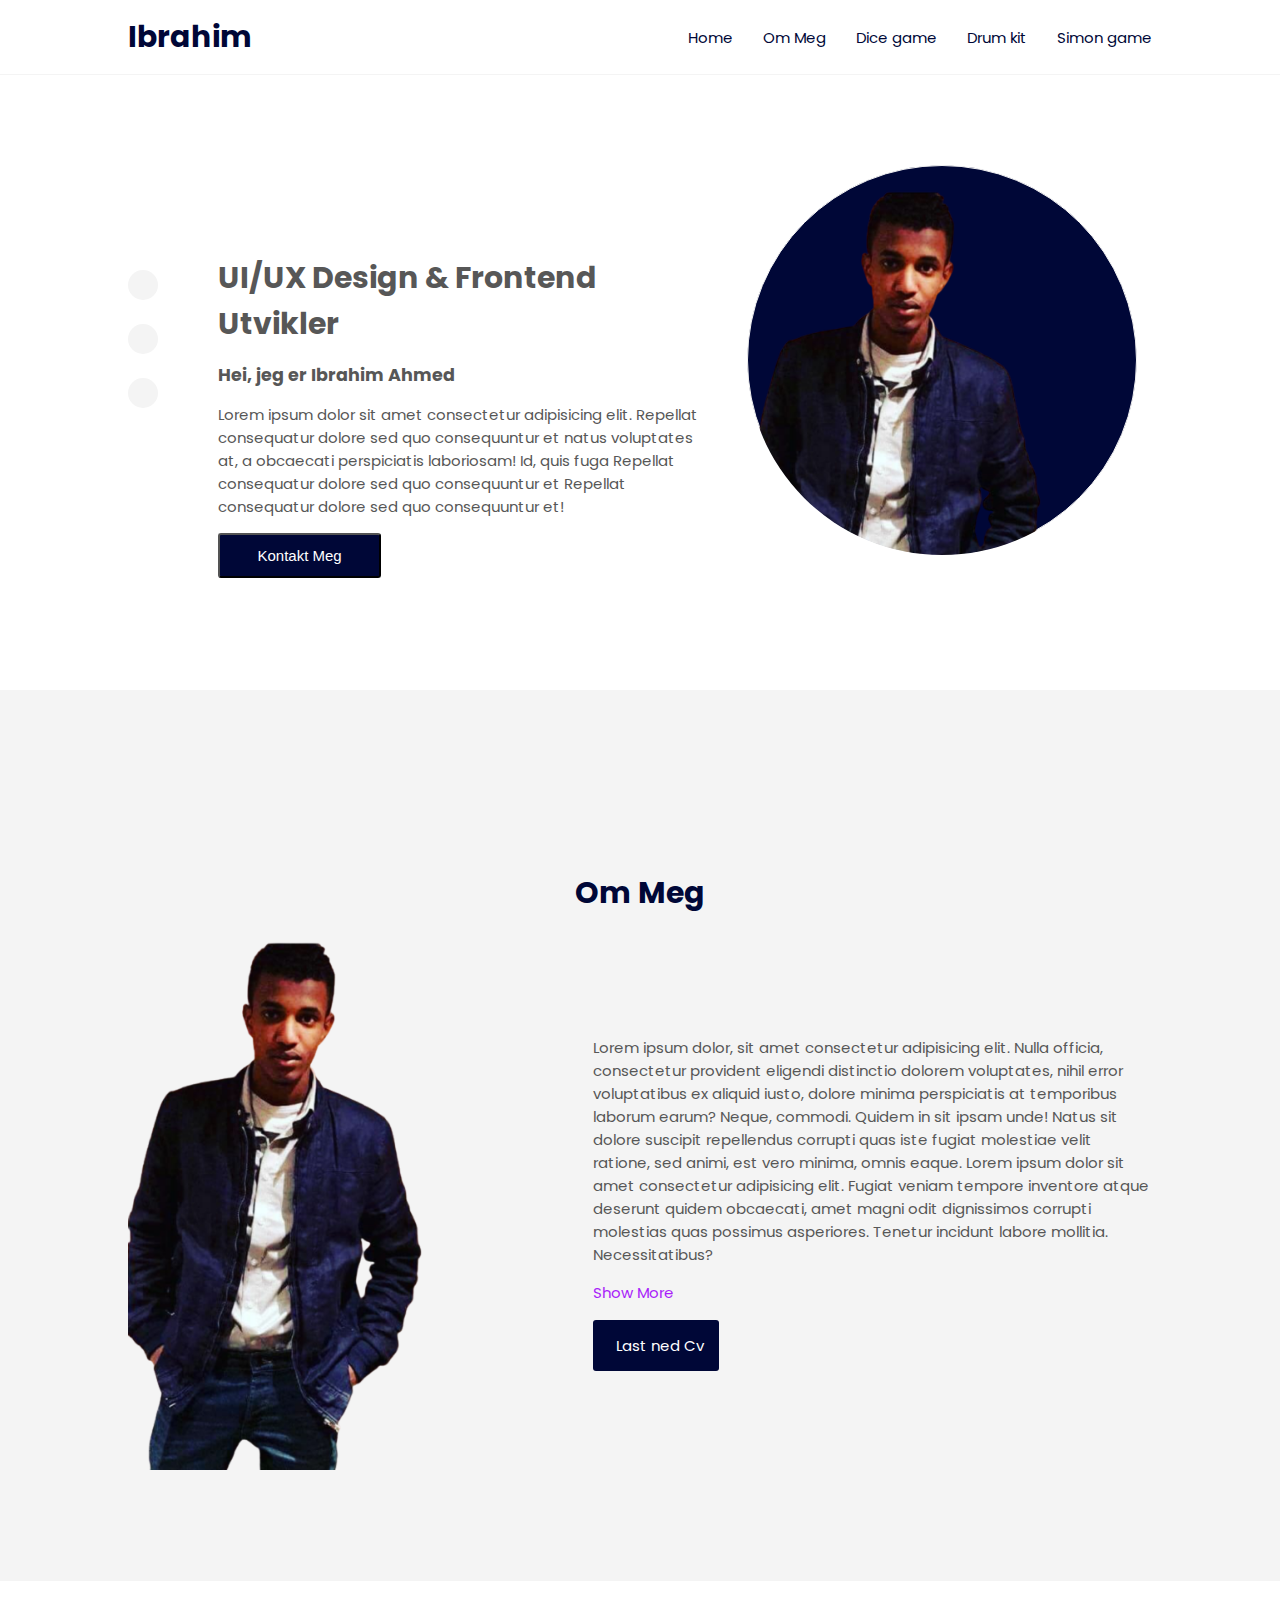
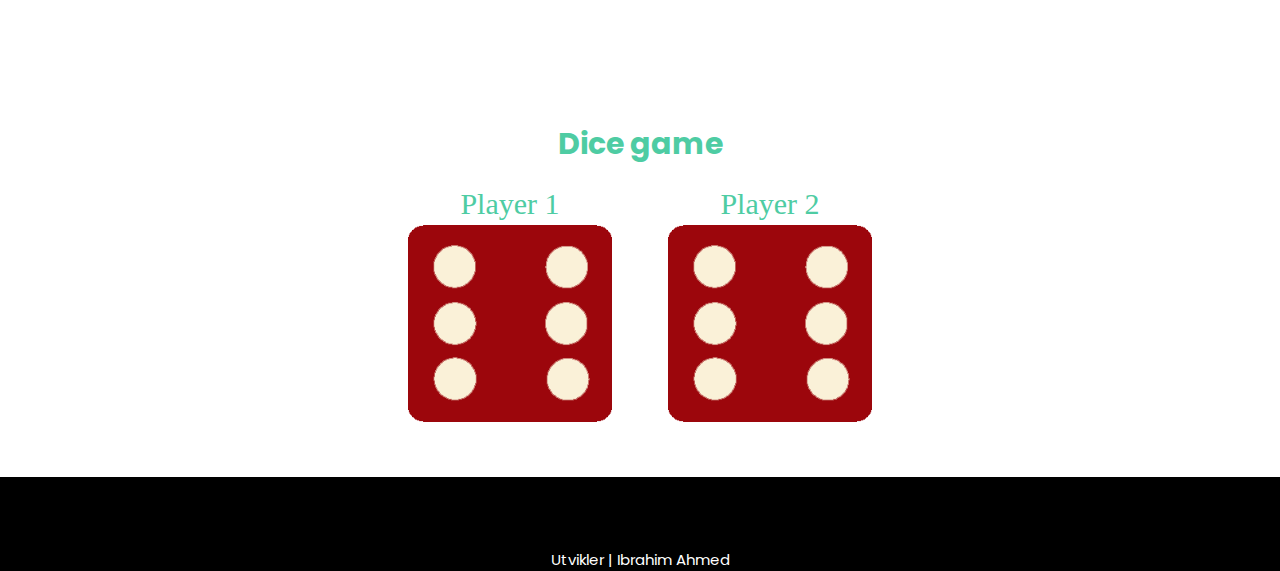
<file: Index.html>
<!DOCTYPE html>
<html lang="en">
<head>
    <meta charset="UTF-8">
    <meta http-equiv="X-UA-Compatible" content="IE=edge">
    <meta name="viewport" content="width=device-width, initial-scale=1.0">
    <title>Ibrahim</title>
    <link rel="icon" href="Images/Ibra_12.png" type="Images/png">
    <!-- stylesheet -->
    <link rel="stylesheet" href="/Style/style.css">
    <!-- CDN -->
    <link rel="stylesheet" href="https://cdnjs.cloudflare.com/ajax/libs/font-awesome/6.3.0/css/all.min.css" integrity="sha512-SzlrxWUlpfuzQ+pcUCosxcglQRNAq/DZjVsC0lE40xsADsfeQoEypE+enwcOiGjk/bSuGGKHEyjSoQ1zVisanQ==" crossorigin="anonymous" referrerpolicy="no-referrer" />
  <!-- GOOGLE FONTS -->
 <link rel="preconnect" href="https://fonts.googleapis.com">
<link rel="preconnect" href="https://fonts.gstatic.com" crossorigin>
<link href="https://fonts.googleapis.com/css2?family=Montserrat:wght@600;700;800&family=Noto+Sans+Ethiopic:wght@300;400;600;800&family=Poppins:ital,wght@0,600;1,300;1,400;1,500;1,600;1,700;1,800;1,900&family=Raleway:wght@300;400;500;700;900&family=Roboto:wght@400;500;700&family=Zeyada&display=swap" rel="stylesheet">
</head>
<body>
  <nav>
   <div class="container">
      <a href="Index.html" class="logo"><h3>Ibrahim</h3></a>
      <ul class="nav-item">
        <li><a href="Index.html">Home</a></li>
        <li><a href="about.html">Om Meg</a></li>
        <li><a href="Dice.html">Dice game</a></li>
        <li><a href="Drum.html">Drum kit</a></li>
        <li><a href="simon.html">Simon game</a></li>
      </ul>
      <button class="open"><i class="fa-solid fa-bars"></i></button>
      <button class="close"><i class="fa-solid fa-xmark"></i></button>
   </div>
  </nav>
  <!-- END NAVBRA -->

  <section class="landing">
  <div class="container">
    <div class="sosial">
    <a href="https://www.facebook.com/" target="_blank"><i class="fa-brands fa-facebook-f"></i></a>
    <a href="https://www.instagram.com/" target="_blank"><i class="fa-brands fa-instagram"></i></a>
    <a href="https://github.com/Ahm-ah2557" target="_blank"><i class="fa-brands fa-github"></i></a>
    </div>

    <div class="info">
      <h1>UI/UX Design & Frontend Utvikler</h1>
      <h3>Hei, jeg er Ibrahim Ahmed</h3>
      <p>Lorem ipsum dolor sit amet consectetur adipisicing elit.
          Repellat consequatur dolore sed quo consequuntur et 
          natus voluptates at, a obcaecati 
         perspiciatis laboriosam! Id, quis fuga
         Repellat consequatur dolore sed quo consequuntur et
         Repellat consequatur dolore sed quo consequuntur et!</p>
         <button class="btn">Kontakt Meg</button>
    </div>

    <div class="area">
    <div class="aout-circle"></div>
    <div class="inner-circle">
     <img src="/Images/Ibra_12.png" alt="Sawir">
    </div>
    </div>
  </div>
  </section>
  <!-- END LANDING -->

  <section class="about" id="about">
    <h1>Om Meg</h1>
    <div class="container">
      <div class="image">
        <img src="/Images/Ibra_12.png">
      </div>
      <div class="info">
        <p>Lorem ipsum dolor, sit amet consectetur 
          adipisicing elit. Nulla officia, consectetur
           provident eligendi distinctio dolorem voluptates, 
           nihil error voluptatibus ex aliquid iusto, dolore 
           minima perspiciatis at temporibus laborum earum? Neque,
            commodi. Quidem in sit ipsam unde! Natus sit dolore
             suscipit repellendus corrupti quas iste fugiat 
             molestiae velit ratione, sed animi,
           est vero minima, omnis eaque.
            Lorem ipsum dolor sit amet consectetur adipisicing elit. 
          Fugiat veniam tempore inventore atque deserunt quidem obcaecati, 
          amet magni odit dignissimos corrupti molestias quas possimus asperiores.
           Tenetur incidunt labore mollitia. Necessitatibus?</p>
           <div class="read-more-count">
            <p>Lorem ipsum dolor sit amet consectetur, 
              adipisicing elit. Quia distinctio numquam nam 
              facere omnis. Rerum eligendi praesentium tenetur
               facere voluptate beatae ad blanditiis vero, 
               autem impedit saepe dolorem placeat possimus minima quas,
               consequatur officiis! Tempore molestiae ipsum veniam eius necessitatibus.</p>
               
               <p>Lorem ipsum dolor sit amet consectetur adipisicing elit.
                 Reiciendis ipsa enim consequatur hic eaque libero 
                 aliquam maiores alias ab doloribus deleniti labore laudantium quos est,
                 illum reprehenderit beatae, cum doloremque?</p>
           </div>
           <a class="read-more">Show More</a>
           <a href="#" download class="btn primary"><i class="fa-solid fa-download"></i>Last ned Cv</a>
      </div>
    </div>
  </section>

  <!-- END OF ABOUT -->

  <div class="cou">
   <a href="Dice.html"><h1>Dice game</h1></a>

    <div class="dice">
      <p>Player 1</p>
      <img class="img1" src="/Images/dice6.png">
    </div>

    <div class="dice">
      <p>Player 2</p>
      <img class="img2" src="/Images/dice6.png">
    </div>
  </div>
  <!-- End dice game -->

  <footer>
    <div class="foter">
      <div class="sosial">
        <a href="https://www.facebook.com/" target="_blank"><i class="fa-brands fa-facebook-f"></i></a>
        <a href="https://www.instagram.com/" target="_blank"><i class="fa-brands fa-instagram"></i></a>
        <a href="https://github.com/Ahm-ah2557" target="_blank"><i class="fa-brands fa-github"></i></a>
        </div>
      <p>Utvikler | Ibrahim Ahmed</p>
    </div>
  </footer>
</body>
</html>
</file>
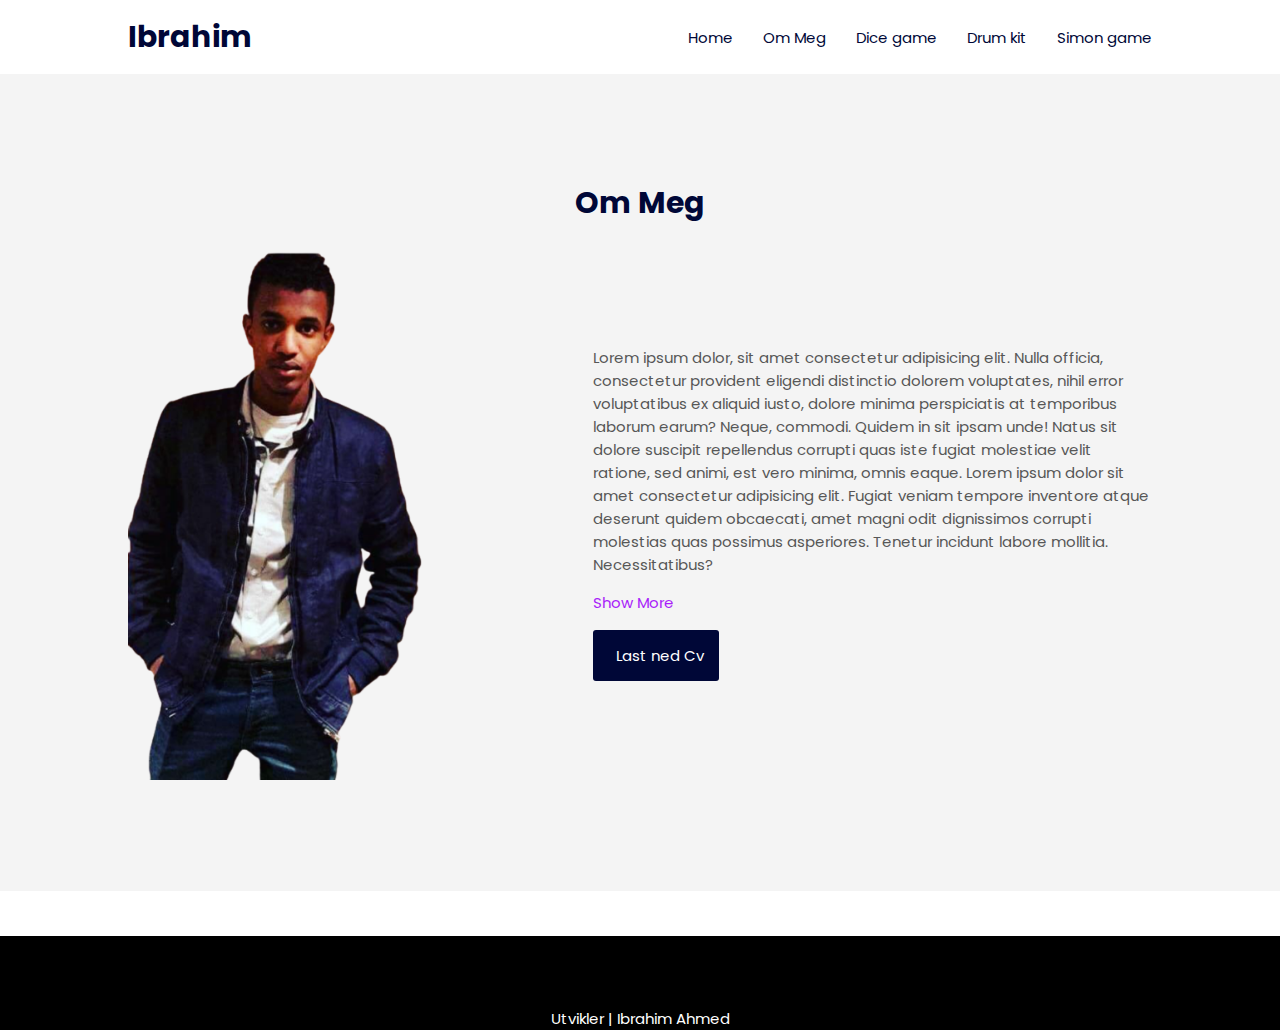
<file: about.html>
<!DOCTYPE html>
<html lang="en">
<head>
    <meta charset="UTF-8">
    <meta http-equiv="X-UA-Compatible" content="IE=edge">
    <meta name="viewport" content="width=device-width, initial-scale=1.0">
    <title>Ibrahim</title>
    <link rel="icon" href="Images/Ibra_12.png" type="Images/png">
    <!-- stylesheet -->
    <link rel="stylesheet" href="/Style/style.css">
    <!-- CDN -->
    <link rel="stylesheet" href="https://cdnjs.cloudflare.com/ajax/libs/font-awesome/6.3.0/css/all.min.css" integrity="sha512-SzlrxWUlpfuzQ+pcUCosxcglQRNAq/DZjVsC0lE40xsADsfeQoEypE+enwcOiGjk/bSuGGKHEyjSoQ1zVisanQ==" crossorigin="anonymous" referrerpolicy="no-referrer" />
  <!-- GOOGLE FONTS -->
 <link rel="preconnect" href="https://fonts.googleapis.com">
<link rel="preconnect" href="https://fonts.gstatic.com" crossorigin>
<link href="https://fonts.googleapis.com/css2?family=Montserrat:wght@600;700;800&family=Noto+Sans+Ethiopic:wght@300;400;600;800&family=Poppins:ital,wght@0,600;1,300;1,400;1,500;1,600;1,700;1,800;1,900&family=Raleway:wght@300;400;500;700;900&family=Roboto:wght@400;500;700&family=Zeyada&display=swap" rel="stylesheet">
</head>
<body>
    <nav>
        <div class="container">
           <a href="Index.html" class="logo"><h3>Ibrahim</h3></a>
           <ul class="nav-item">
             <li><a href="Index.html">Home</a></li>
             <li><a href="about.html">Om Meg</a></li>
             <li><a href="Dice.html">Dice game</a></li>
             <li><a href="Drum.html">Drum kit</a></li>
             <li><a href="simon.html">Simon game</a></li>
           </ul>
           <button class="open"><i class="fa-solid fa-bars"></i></button>
           <button class="close"><i class="fa-solid fa-xmark"></i></button>
        </div>
       </nav>
      <!-- END NAVBRA -->

      <section class="about" id="about">
        <h1>Om Meg</h1>
        <div class="container">
          <div class="image">
            <img src="/Images/Ibra_12.png">
          </div>
          <div class="info">
            <p>Lorem ipsum dolor, sit amet consectetur 
              adipisicing elit. Nulla officia, consectetur
               provident eligendi distinctio dolorem voluptates, 
               nihil error voluptatibus ex aliquid iusto, dolore 
               minima perspiciatis at temporibus laborum earum? Neque,
                commodi. Quidem in sit ipsam unde! Natus sit dolore
                 suscipit repellendus corrupti quas iste fugiat 
                 molestiae velit ratione, sed animi,
               est vero minima, omnis eaque.
                Lorem ipsum dolor sit amet consectetur adipisicing elit. 
              Fugiat veniam tempore inventore atque deserunt quidem obcaecati, 
              amet magni odit dignissimos corrupti molestias quas possimus asperiores.
               Tenetur incidunt labore mollitia. Necessitatibus?</p>
               <div class="read-more-count">
                <p>Lorem ipsum dolor sit amet consectetur, 
                  adipisicing elit. Quia distinctio numquam nam 
                  facere omnis. Rerum eligendi praesentium tenetur
                   facere voluptate beatae ad blanditiis vero, 
                   autem impedit saepe dolorem placeat possimus minima quas,
                   consequatur officiis! Tempore molestiae ipsum veniam eius necessitatibus.</p>
                   
                   <p>Lorem ipsum dolor sit amet consectetur adipisicing elit.
                     Reiciendis ipsa enim consequatur hic eaque libero 
                     aliquam maiores alias ab doloribus deleniti labore laudantium quos est,
                     illum reprehenderit beatae, cum doloremque?</p>
               </div>
               <a class="read-more">Show More</a>
               <a href="#" download class="btn primary"><i class="fa-solid fa-download"></i>Last ned Cv</a>
          </div>
        </div>
      </section>
    
      <footer>
        <div class="foter">
          <div class="sosial">
            <a href="https://www.facebook.com/" target="_blank"><i class="fa-brands fa-facebook-f"></i></a>
            <a href="https://www.instagram.com/" target="_blank"><i class="fa-brands fa-instagram"></i></a>
            <a href="https://github.com/Ahm-ah2557" target="_blank"><i class="fa-brands fa-github"></i></a>
            </div>
          <p>Utvikler | Ibrahim Ahmed</p>
        </div>
      </footer>
</body>
</html>
</file>
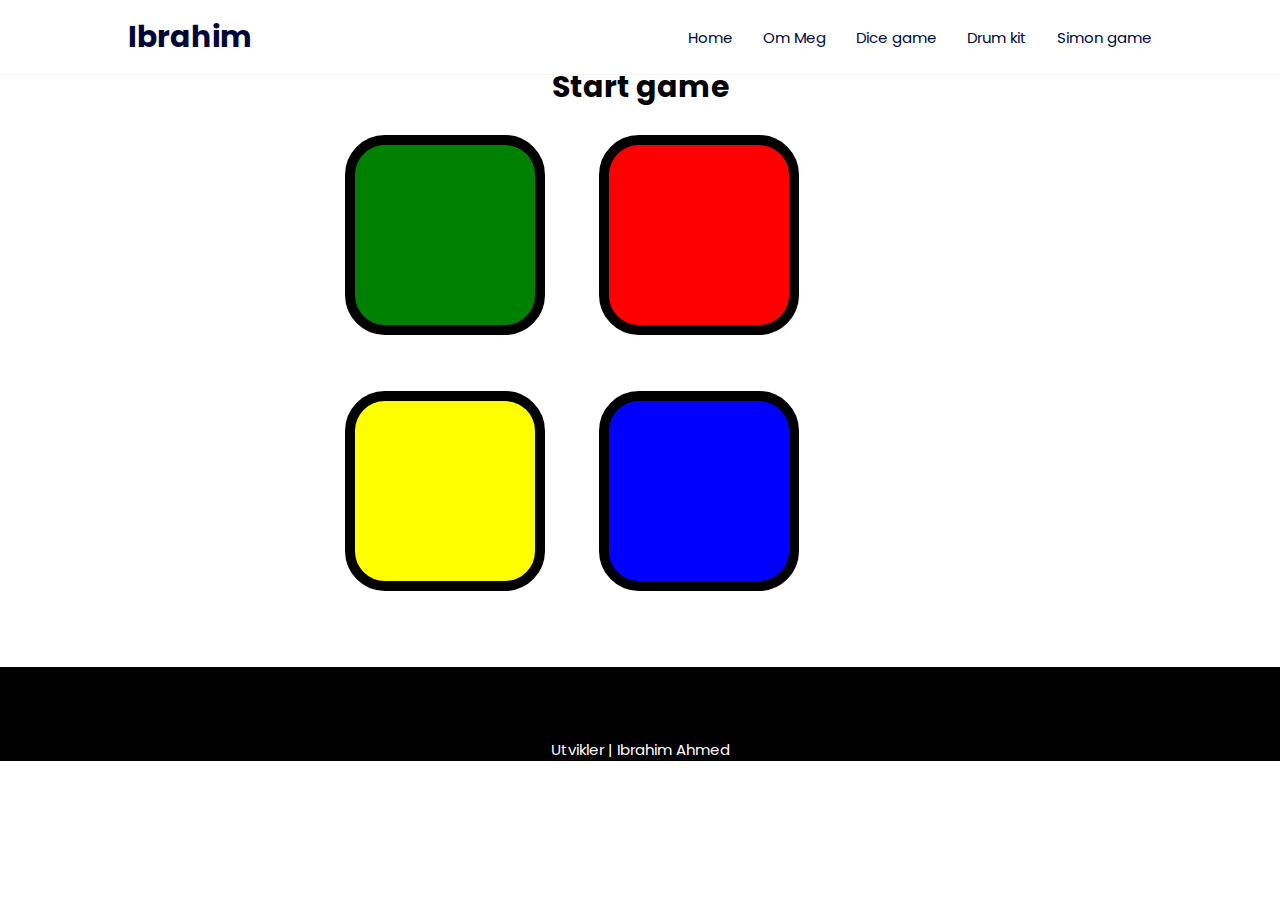
<file: simon.html>
<!DOCTYPE html>
<html lang="en">
<head>
    <meta charset="UTF-8">
    <meta http-equiv="X-UA-Compatible" content="IE=edge">
    <meta name="viewport" content="width=device-width, initial-scale=1.0">
    <title>Simon game</title>
    <link rel="icon" href="Images/Ibra_12.png" type="Images/png">
    <!-- stylesheet -->
    <link rel="stylesheet" href="/Style/style.css">
    <!-- CDN -->
    <link rel="stylesheet" href="https://cdnjs.cloudflare.com/ajax/libs/font-awesome/6.3.0/css/all.min.css" integrity="sha512-SzlrxWUlpfuzQ+pcUCosxcglQRNAq/DZjVsC0lE40xsADsfeQoEypE+enwcOiGjk/bSuGGKHEyjSoQ1zVisanQ==" crossorigin="anonymous" referrerpolicy="no-referrer" />
  <!-- GOOGLE FONTS -->
 <link rel="preconnect" href="https://fonts.googleapis.com">
<link rel="preconnect" href="https://fonts.gstatic.com" crossorigin>
<link href="https://fonts.googleapis.com/css2?family=Montserrat:wght@600;700;800&family=Noto+Sans+Ethiopic:wght@300;400;600;800&family=Poppins:ital,wght@0,600;1,300;1,400;1,500;1,600;1,700;1,800;1,900&family=Raleway:wght@300;400;500;700;900&family=Roboto:wght@400;500;700&family=Zeyada&display=swap" rel="stylesheet">
</head>
<body>
    <nav>
        <div class="container">
           <a href="Index.html" class="logo"><h3>Ibrahim</h3></a>
           <ul class="nav-item">
             <li><a href="Index.html">Home</a></li>
             <li><a href="about.html">Om Meg</a></li>
             <li><a href="Dice.html">Dice game</a></li>
             <li><a href="Drum.html">Drum kit</a></li>
             <li><a href="simon.html">Simon game</a></li>
           </ul>
           <button class="open"><i class="fa-solid fa-bars"></i></button>
           <button class="close"><i class="fa-solid fa-xmark"></i></button>
        </div>
       </nav>
       
       <h1 id="level-title">Start game</h1>
       <div class="contain">
         <div lass="ro">
     
           <div type="button" id="green" class="bt green">
     
           </div>
     
           <div type="button" id="red" class="bt red">
     
           </div>
         </div>
     
         <div class="ro">
     
           <div type="button" id="yellow" class="bt yellow">
     
           </div>
           <div type="button" id="blue" class="bt blue">
     
           </div>
     
         </div>
     
       </div>
        
      <!-- footer -->
       <footer>
        <div class="foter">
          <div class="sosial">
            <a href="https://www.facebook.com/" target="_blank"><i class="fa-brands fa-facebook-f"></i></a>
            <a href="https://www.instagram.com/" target="_blank"><i class="fa-brands fa-instagram"></i></a>
            <a href="https://github.com/Ahm-ah2557" target="_blank"><i class="fa-brands fa-github"></i></a>
            </div>
          <p>Utvikler | Ibrahim Ahmed</p>
        </div>
      </footer>
     
       <script src="https://ajax.googleapis.com/ajax/libs/jquery/3.3.1/jquery.min.js"></script>
       <script src="/Js/sim.js"></script>
</body>
</html>
</file>
<file: Style/style.css>
*{
    margin: 0;
    padding: 0;
    box-sizing: border-box;
    text-decoration: none;
    list-style: none;
}

:root{
 --color-primary: #a91efa;
 --color-variet: rgba(0,0, 240, 0.2);
 --color-white: #fff;
 --color-light: #f4f4f4;
 --color-black: #000737;
 --color-dark: #575757;
 --color-blue: #318CE7;

 --transition: all 400ms ease;

 --container-width: 84%;
 --container-wdth-tablet: 90%;
 --container-width-phone: 94%;
}

html{
    scroll-behavior: smooth;
    font-size: 15px;
}

body{
 font-family: 'Poppins', sans-serif;
 color: var(--color-dark);
 max-width: 100vw;
}

.container{
 width: 80%;
 margin: 0 auto;
}

section{
max-width: 100vw;
overflow: hidden;
padding: 10rem 0 7rem;
}



img{
 width: 100%;
}

/* NAVBRA */

nav{
 display: flex;
 align-items: center;
 justify-content: center;
 width: 100%;
 height: 5rem;
 top: 0;
 position: fixed;
 z-index: 2;
 border-bottom: 1px solid var(--color-light);
 background: var(--color-white);
}

nav .container{
    display: flex;
    justify-content: space-between;
    align-items: center;
    height: 100%;
}

nav .container ul{
    display: flex;
    gap: 2rem;
}

nav .container ul li a{
 color: var(--color-black);
}

.logo{
 color: var(--color-black);
 font-size: 1.7rem;
}

nav button{
 display: none;
}

/* Section landing */

section.landing{
 display: grid;
 place-items: center;
 position: relative;
 top: 5rem;
 padding-bottom: 10rem;
}

section.landing .container{
 display: grid;
 grid-template-columns: 4rem auto 28rem;
 gap: 2rem;
}

section.landing .sosial{
    display: flex;
    flex-direction: column;
    margin-top: 3rem;
    gap: 1.6rem;
}

section.landing .sosial a{
 font-size: 1.1rem;
 background: var(--color-light);
 color: var(--color-dark);
 padding: 0.3rem;
 border-radius: 50%;
 width: 2rem;
 height: 2rem;
 display: flex;
 justify-content: center;
 align-items: center;
 transition: all 1s;
}

section.landing .sosial a:hover{
    background: var(--color-primary);
    color: #fff;
}

section.landing .info h1{
    text-align: left;
    margin: 2rem 0 0 0;
}

section.landing .info h3{
    margin: 1rem 0 1rem;
}

section.landing .info p{
    width: 32rem;
}

.btn{
 padding: .8rem 2.5rem;
 background: var(--color-black);
 color: #fff;
 font-size: 1rem;
 border-radius: 3px;
 cursor: pointer;
 margin: 1rem 0;
}

section.landing .area{
    display: flex;
    justify-content: center;
    align-items: center;
}

section.landing .area .aout-circle{
    display: block;
    width: 26rem;
    height: 26rem;
    border-radius: 50%;
    position: relative;
    background-color: var(--color-black);
    border: 1px solid var(--color-light);
    transform: translateY(-60px);
}


section.landing .area .inner-circle{
 width: 26rem;
 height: 26rem;
 border-radius: 50%;
 overflow: hidden;
 position: absolute;
 transform: translateY(-60px);
}

/* About section */

section.about{
 background: var(--color-light);
}

section.about h1{
text-align: center;
padding-top: 2rem;
font-size: 2rem;
color: var(--color-black);
}

section.about .container{
    display: grid;
    grid-template-columns: 26rem auto;
    gap: 5rem;
}

section.about .container .info{
   padding-top: 8rem;
}

section.about p{
    margin-bottom: 1rem;
}

section.about .container .read-more-count{
    display: none;
}

section.about .read-more{
    display: block;
    margin: 1rem 0 2rem;
    cursor: pointer;
    color: var(--color-primary);
}

section.about .container .read-more:hover{
    text-decoration: underline;
}

.fa-download{
    margin-right: .5rem;
}

.primary{
    padding: 1rem;
    transition: all 1s;
}

.primary:hover{
    background: transparent;
    color: var(--color-black);
    border: 1px solid var(--color-black);
}

/* END ABOUT SECTION */

section.skills{
  text-align: center;
}

section.skills .container{
    width: 35%;
}


section.skills h1{
    padding-bottom: 3rem;
    font-size: 2.5rem;
}

section.skills .skill .head{
 display: flex;
 justify-content: space-between;
 align-items: center;
 background: var(--color-primary);
 padding: 1.6rem;
 color: #fff;
}

section.skills .skill .left{
    display: flex;
    justify-content: space-between;
    gap: 2rem;
    align-items: center;
}

section.skills .skill .item{
    display: flex;
    flex-direction: column;
    align-items: start;
    gap: 1rem;
    margin-bottom: .3rem;
    padding: 1.5rem;
    background:var(--color-light);
    transition: all ease .5s;
}

section.skills .skill .item:hover{
    background: var(--color-white);
}

section.skills .skill .progress{
    width: 100%;
    display: flex;
    align-items: center;
    gap: 1rem;
}

section.skills .skill .progress-bar{
    width: 100%;
    height: 1rem;
    background: var(--color-dark);
}

section.skills .item .progress-bar .progr  {
    width: 95%;
    height: 100%;
    background: red;
}

section.skills .item:nth-child(2) .progress-bar .progr{
    width: 80%;
}

section.skills .item:nth-child(3) .progress-bar .progr{
    width: 75%;
}

/* end skills */

section.serv{
    background: var(--color-light);
}

section.serv h1{
    text-align: center;
    padding-bottom: 3.5rem;
    font-size: 2rem;
}

section.serv .container{
    display: grid;
    grid-template-columns: repeat(3, 1fr);
    gap: 2rem;
}

section.serv .container .services{
 background: var(--color-white);
 padding: 3rem 2rem;
 text-align: center;
 display: flex;
 flex-direction: column;
 gap: 2rem;
 cursor: default;
 transition: all .3s;
}

section.serv .container .services:hover{
    box-shadow: 0 3rem 3rem var(--color-black);
}

/*  */

.cou{
  width: 70%;
  margin: auto;
  text-align: center;
  padding-top: 8rem;
}
  
  .dice {
   text-align: center;
   display: inline-block;
  }
  
  .cou h1 {
    margin: 20px;
    font-size: 2rem;
    color: #4ECCA3;
    cursor: pointer;
  }
  
 .cou p {
    font-size: 2rem;
    color: #4ECCA3;
    font-family: 'Indie Flower', cursive;
  }
  
  img {
    width: 80%;
  }

  /* end drum */

.row{
  margin-top: 1rem;
}

 .row h1 {
  font-size: 3rem;
  color:#000737;
  text-align: center;
  }
  
  
  .w {
    background-image: url("images/tom1.png");
  }
  
  .a {
    background-image: url("images/tom2.png");
  }
  
  .s {
    background-image: url("images/tom3.png");
  }
  
  .d {
    background-image: url("images/tom4.png");
  }
  
  .j {
    background-image: url("images/snare.png");
  }
  
  .k {
    background-image: url("images/crash.png");
  }
  
  .l {
    background-image: url("images/kick.png");
  }
  
  .set {
    width: 100%;
    margin: 10% auto;
    background: var(--color-primary);
    height: 50vh;
  }
  
  .pressed {
    box-shadow: 0 3px 4px 0 #DBEDF3;
    opacity: 0.5;
  }
  
  
  .drum {
    outline: none;
    border: 10px solid #404B69;
    font-size: 5rem;
    font-family: 'Arvo', cursive;
    line-height: 2;
    font-weight: 900;
    color: #DA0463;
    text-shadow: 3px 0 #DBEDF3;
    border-radius: 15px;
    display: inline-block;
    width: 150px;
    height: 150px;
    text-align: center;
    margin: 10px;
    background-color: white;
  }

  /* simen game */

  #level-title {
    font-size: 2rem;
    margin-top: 5%;
    color: #000;
    text-align: center;
    cursor: pointer;
  }
  
  .contain {
    display: block;
    width: 50%;
    margin: auto;
  
  }
  
  .bt {
    margin: 25px;
    display: inline-block;
    height: 200px;
    width: 200px;
    border: 10px solid black;
    border-radius: 20%;
  }
  
  .game-over {
    background-color: red;
    opacity: 0.8;
  }
  
  .red {
    background-color: red;
  }
  
  .green {
    background-color: green;
  }
  
  .blue {
    background-color: blue;
  }
  
  .yellow {
    background-color: yellow;
  }
  
  .presse {
    box-shadow: 0 0 20px white;
    background-color: grey;
  }
  
  
  /* footer */

  .foter{
    margin-top: 3rem;
    width: 100%;
    height: 50%;
    background: #000;
    text-align: center;
    color: #fff;
    padding-top: 1rem;
  }

  .foter i{
    font-size: 2rem;
    color: #fff;
    margin: 10px;
  }

  .foter p{
   padding-top: 10px;
  }
</file>
